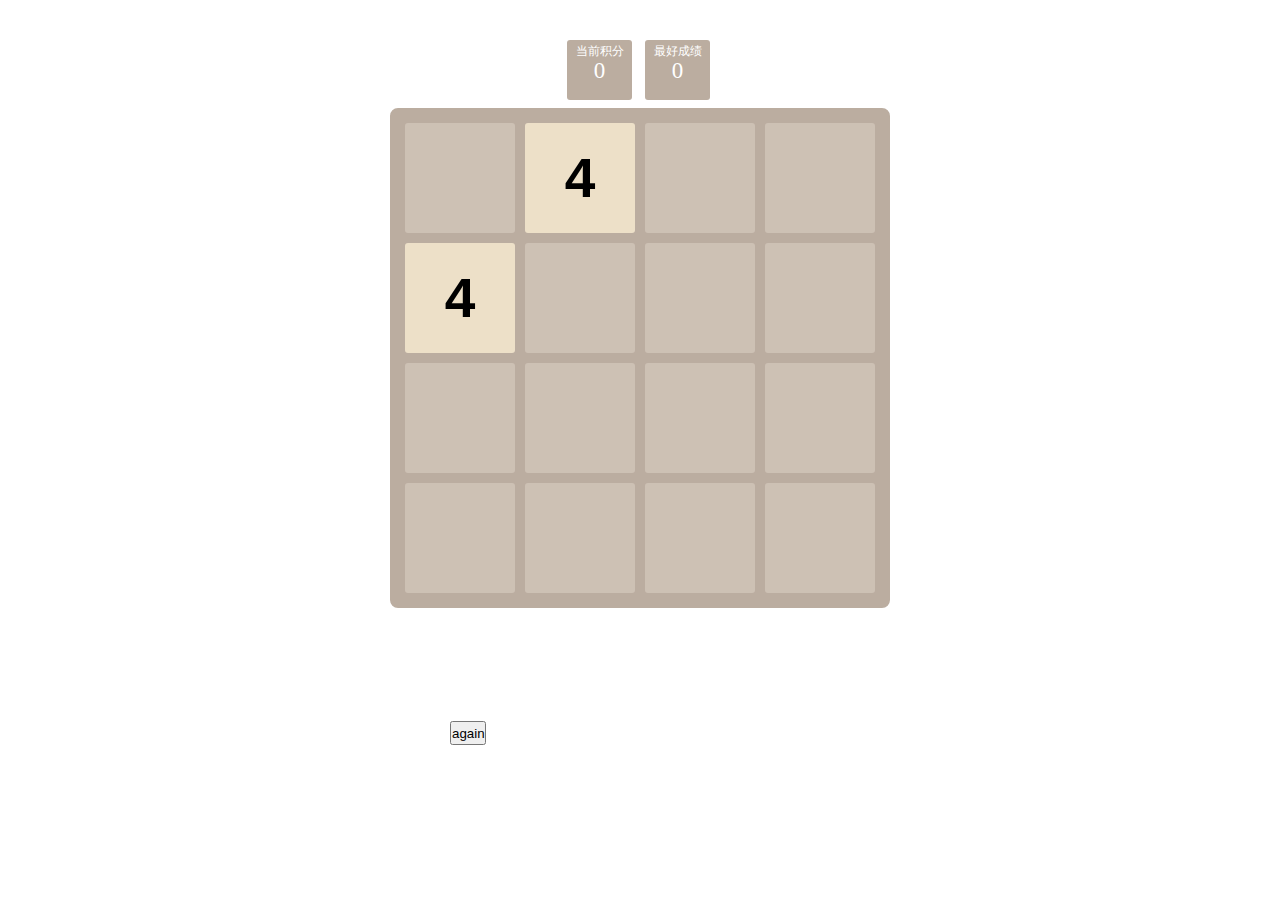
<file: 2048/index.html>
<!DOCTYPE html>
<html lang="en">
<head>
	<meta charset="UTF-8">
	<title>Document</title>
	<link rel="stylesheet" href="./css/t2048.css">
	<script type="text/javascript" src = './js/jquery.js'></script>
</head>
<body>
	<div class="box">
		<div class="hhead">
			<div class="score">0</div>
			<div class="best">0</div>
		</div>
		<div class="hbody">
			<ul>
				<li></li>
				<li></li>
				<li></li>
				<li></li>
				<li></li>
				<li></li>
				<li></li>
				<li></li>
				<li></li>
				<li></li>
				<li></li>
				<li></li>
				<li></li>
				<li></li>
				<li></li>
				<li></li>
			</ul>
		</div>
	</div>
	<button>again</button>
</body>
</html>
<script>
var life = 1;
//随机生成数字函数兼判断空位
function ran (){
	count = 0
	$('li').each(function(){
		if($(this).html() == '') count++
	})
	//没有空位判定
	if(count == 0){
		life = 0;
		return ;
	}
	var rand = parseInt(Math.random()*16);
	if($('li').eq(rand).html() == ''){
		var arr = [2,4];
		var num = arr[Math.floor(Math.random()*2)]
		$('li').eq(rand).html(num);
		$('li').eq(rand).addClass('num'+num);
		life = 1;
	}else{
		return ran();
	}
}
//生成两个随机数字
ran();
ran();
// 移动函数 
function move (index,step){
	if($('li').eq(index).html() == '' && $('li').eq(index+step).html() != ''){
		var pre = $('li').eq(index);
		var nex = $('li').eq(index + step);
		pre.html(nex.html());
		nex.html('');
		pre.removeClass().addClass(nex.attr('class'));
		nex.removeClass();
	}
}

//左运动函数
function leftM(){
	for(var i = 0 ; i < 13 ; i +=4){
		for(var t = 0;t < 3;t++){
			for(var j = 0;j < 3 ; j++){
				move(i+j,1)
			}
		}
	}
}
function rightM(){
	for(var i = 0 ; i < 13 ; i += 4){
		for(var t = 0 ; t < 3 ; t++){
			for(var j = 1; j < 4 ; j++){
				move(i+j,-1)
			}
		}
	}
}
function downM(){
	for(var i = 0; i<=3;i++){
		for(var t = 0 ; t < 3;t++){
			for(var j = 4 ; j < 13 ; j+=4){
				move(i+j,-4)
			}
		}
	}
}
function upM(){
	for(var i = 0; i<= 3;i++){
		for(var t = 0 ; t < 3 ;t++){
			for(var j = 0 ; j < 9 ; j+=4){
				move(i+j,4)
			}
		}
	}
}
//键盘控制
$(window).keydown(function(event){
	switch(event.keyCode){
		case 37 : leftend() ;
		break;
		case 38 : upend();
		break;
		case 39 : rightend();
		break;
		case 40 : downend();
		break;
	}
})
//相加控制
var score = 0;
 function add(index,step){
 	var pre = $('li').eq(index);
 	var nex = $('li').eq(index+ step);
 	if(pre.html() != ''&& pre.html() == nex.html()){
 		var num = parseInt(pre.html())*2;
 		score += num;
 		pre.html(num);
 		pre.removeClass().addClass('num'+num);
 		nex.html('');
 		nex.removeClass();
 	}
 }
function leftAdd(){
	for(var i = 0 ; i < 13 ; i+=4){
		for(var j = 0 ; j < 3 ; j ++){
			add(i+j,1)
		}
	}
}
function rightAdd(){
	for(var i = 0 ; i < 13 ; i+=4){
		for(var j = 1 ; j < 4 ;j++){
			add(i+j,-1)
		}
	}
}
function upAdd(){
	for(var i = 0 ; i < 4 ;i++){
		for(var j = 0 ;j < 9 ; j+=4){
			add(i+j,4)
		}
	}
}
function downAdd(){
	for(var i = 0 ; i < 4 ; i++){
		for(var j = 4 ; j < 13; j += 4){
			add(i+j,-4)
		}
	}
}
//最终控制
function leftend(){
	leftM();
	leftAdd();
	$('.score').html(score)
	leftM();
	ran();
	dead();
}
function rightend(){
	rightM();
	rightAdd();
	$('.score').html(score)
	rightM();
	ran();
	dead();
}
function upend(){
	upM();
	upAdd();
	$('.score').html(score)
	upM();
	ran();
	dead();
}
function downend(){
	downM();
	downAdd();
	$('.score').html(score)
	downM();
	ran();
	dead();
}
//清空函数重来
function again(){
	$('li').html('');
	$('li').removeClass();
	scoreMax = 0;
	if(score > scoreMax){
		scoreMax = score;
		$('.best').html(scoreMax);
	} 
	
	score = 0;
	ran();
	ran();
}
$('button').click(again);
//死亡判断
function dead(){
	var fate = 0;
	function eled (index,step){
		var clas = $('li').eq(index).attr('class');
		var bool = $('li').eq(index + step).is('.'+clas);
		if(bool == true) fate = 1;
	}
    $('li').each(function(a){
    	var index = a;
    	if(index % 4 < 3){
    		if(index > 11){
    			eled(index,1)
    		}else{
    			eled(index,1)
    			eled(index,4)
    		}
    	}else{
    		if(index < 15){
    			eled(index,4)
    		}
    	}
    	
    })
    if(life == 0&&fate == 0) {
    	alert('lose')
    }
}
</script>
</file>
<file: 2048/css/t2048.css>
*{
	margin: 0;
	padding: 0;
}
.box{
	width: 500px;
	height: 600px;
	margin: 40px auto;
}
.box .hhead{
	width: 100%;
	height: 68px;
	position: relative;
}
.box .hhead .score{
	width: 65px;
	height: 30px;
	padding: 18px 0px 12px;
	background: #bbada0;
	position: absolute;
	left: 177px;
	font-size: 23px;
	color: white;
	border-radius: 3px 3px 3px 3px;
	text-align: center;
}
.box .hhead .score::after{
	display: inline-block;
	width:65px ;
	content: '当前积分';
	text-align: center;
	font-size:12px;
	position: absolute;
	left:0px;
	top:3px;
}
.box .hhead .best{
	width: 65px;
	height: 30px;
	padding: 18px 0px 12px;
	background: #bbada0;
	position: absolute;
	font-size: 23px;
	color: white;
	border-radius: 3px 3px 3px 3px;
	left: 255px;
	text-align: center;
}
.box .hhead .best::after{
	display: inline-block;
	width:65px ;
	content: '最好成绩';
	text-align: center;
	font-size:12px;
	position: absolute;
	left:0;
	top:3px;
}
.box .hbody{
	width: 470px;
	height: 470px;
	border:15px solid #bbada0;
	border-radius:8px 8px 8px 8px;
	overflow: hidden;
	background: #bbada0;
}
.box .hbody ul{
	list-style: none;
	width: 480px;
}
.box .hbody ul li{
	width:110px;
	height: 110px;
	margin-right: 10px;
	margin-bottom: 10px;
	float: left;
	background: #cdc1b4;
	border-radius: 3px 3px 3px 3px;
	font-size:55px;
	line-height: 110px;
	text-align: center;
	font-family: arial;
	font-weight:bold;
}
.box .hbody ul li.num2{
	background: #eee4da;
}
.box .hbody ul li.num4{
	background: #ede0c8;
}
.box .hbody ul li.num8{
	background: #f2b179;
}
.box .hbody ul li.num16{
	background: #f59563;
}
.box .hbody ul li.num32{
	background: #f67c5f;
}
.box .hbody ul li.num64{
	background: #f65e3b;
}
.box .hbody ul li.num128{
	background: #edcf72;
}
.box .hbody ul li.num256{
	background: #edcf72;
}
button{
	width: 36px;
	height: 24px;
	position: absolute;
	bottom: 155px;
	left: 450px;
}
</file>
